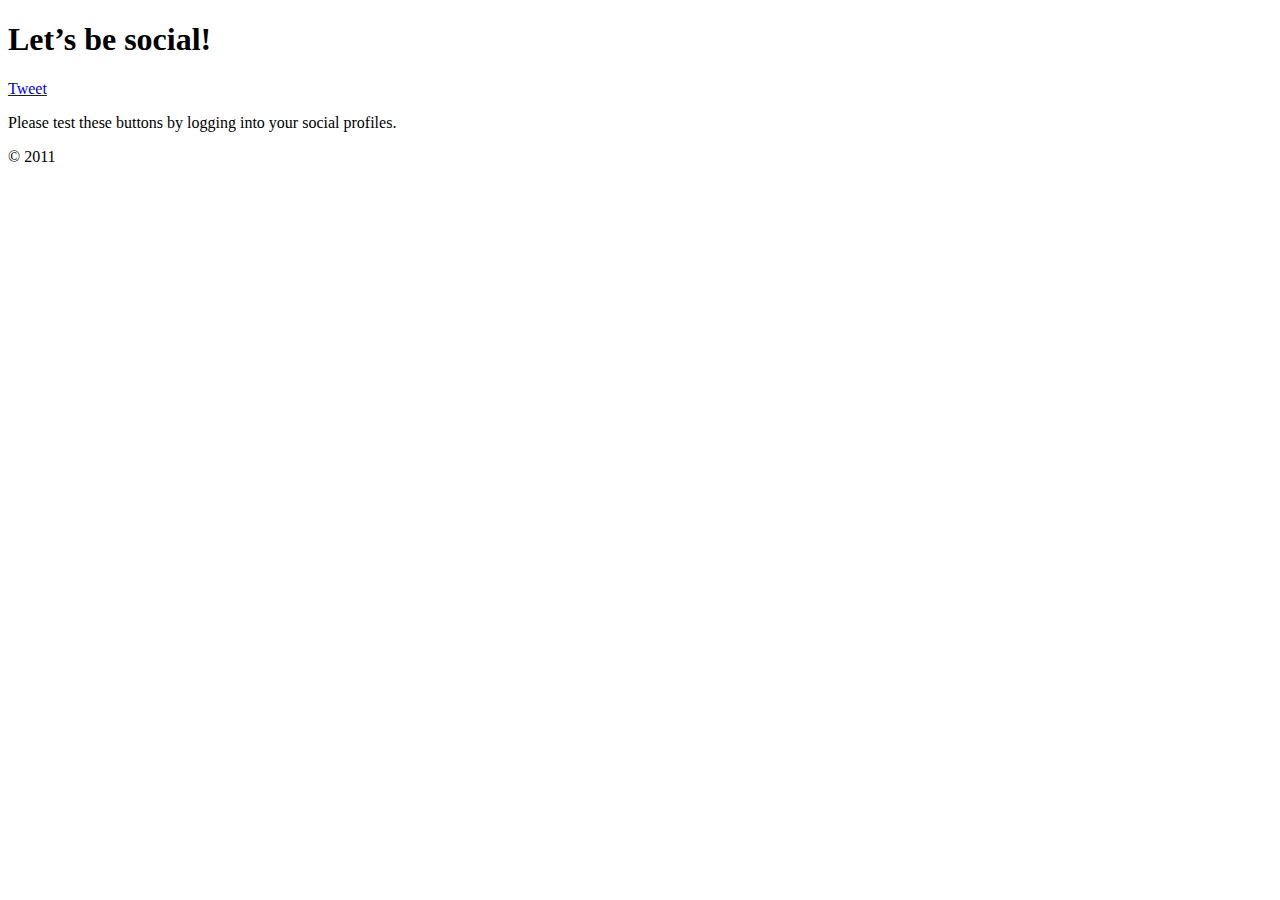
<file: _static/social-buttons.html>
<!DOCTYPE HTML>
<html lang="en">

  <head>
    <meta charset=utf-8>
    <title>A test of social buttons</title>
  </head>

  <body>
    <div id="fb-root"></div>
    <script>
      (function(d, s, id) {
      var js, fjs = d.getElementsByTagName(s)[0];
      if (d.getElementById(id)) {return;}
      js = d.createElement(s); js.id = id;
      js.src = "//connect.facebook.net/en_US/all.js#xfbml=1";
      fjs.parentNode.insertBefore(js, fjs);
      }(document, 'script', 'facebook-jssdk'));
    </script>

    <script type="text/javascript">
      (function() {
      var po = document.createElement('script'); po.type = 'text/javascript'; po.async = true;
      po.src = 'https://apis.google.com/js/plusone.js';
      var s = document.getElementsByTagName('script')[0]; s.parentNode.insertBefore(po, s);
      })();
    </script>

    <div id="container">
      <header>
	<h1>Let&#8217;s be social!</h1>
      </header>
      <article>
	<div class="fb-like" data-send="false" data-layout="box_count" data-width="450" data-show-faces="false"></div>
	<div><a href="https://twitter.com/share" class="twitter-share-button" data-count="vertical" data-via="fenicsproject">Tweet</a><script type="text/javascript" src="//platform.twitter.com/widgets.js"></script></div>
	<div class="g-plusone" data-size="tall"></div>
	  <p>Please test these buttons by logging into your social profiles.</p>
      </article>
      <footer>
	<p>&#169; 2011</p>
      </footer>
    </div>
  </body>
</html>
</file>
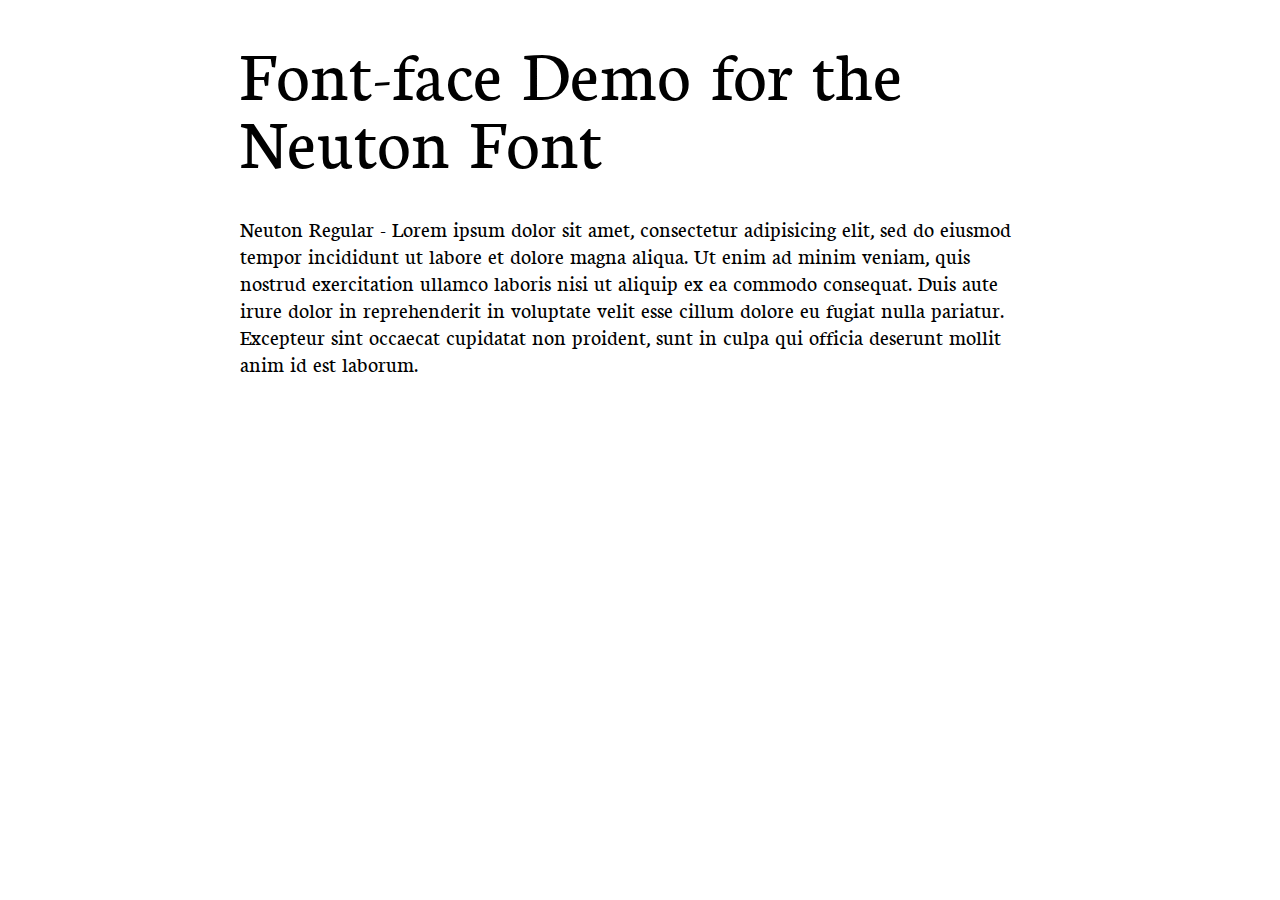
<file: _static/neuton-fontfacekit/demo.html>
<!DOCTYPE html PUBLIC "-//W3C//DTD XHTML 1.0 Strict//EN"
	"http://www.w3.org/TR/xhtml1/DTD/xhtml1-strict.dtd">

<html xmlns="http://www.w3.org/1999/xhtml" xml:lang="en" lang="en">
<head>
	<meta http-equiv="Content-Type" content="text/html; charset=utf-8"/>

	<title>Font Face Demo</title>
	<link rel="stylesheet" href="stylesheet.css" type="text/css" charset="utf-8">
	<style type="text/css" media="screen">
		h1.fontface {font: 60px/68px 'NeutonRegular', Arial, sans-serif;letter-spacing: 0;}

		p.style1 {font: 18px/27px 'NeutonRegular', Arial, sans-serif;}

		#container {
			width: 800px;
			margin-left: auto;
			margin-right: auto;
		}
	</style>
</head>

<body>
	<div id="container">
		<h1 class="fontface">Font-face Demo for the Neuton Font</h1>



	<p class="style1">Neuton Regular - Lorem ipsum dolor sit amet, consectetur adipisicing elit, sed do eiusmod tempor incididunt ut labore et dolore magna aliqua. Ut enim ad minim veniam, quis nostrud exercitation ullamco laboris nisi ut aliquip ex ea commodo consequat. Duis aute irure dolor in reprehenderit in voluptate velit esse cillum dolore eu fugiat nulla pariatur. Excepteur sint occaecat cupidatat non proident, sunt in culpa qui officia deserunt mollit anim id est laborum.</p>

		</div>
</body>
</html>
</file>
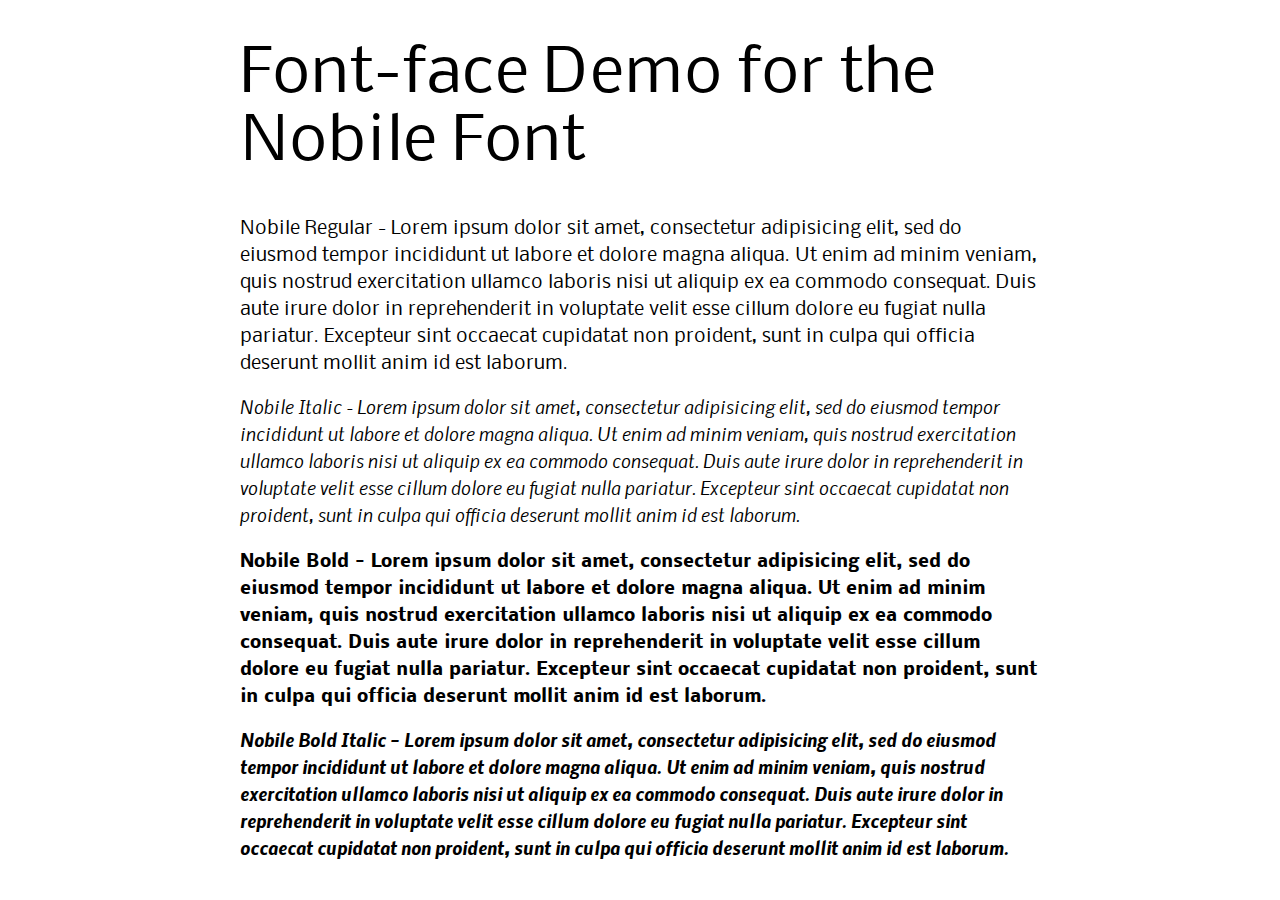
<file: _static/nobile-fontfacekit/demo.html>
<!DOCTYPE html PUBLIC "-//W3C//DTD XHTML 1.0 Strict//EN"
	"http://www.w3.org/TR/xhtml1/DTD/xhtml1-strict.dtd">

<html xmlns="http://www.w3.org/1999/xhtml" xml:lang="en" lang="en">
<head>
	<meta http-equiv="Content-Type" content="text/html; charset=utf-8"/>

	<title>Font Face Demo</title>
	<link rel="stylesheet" href="stylesheet.css" type="text/css" charset="utf-8">
	<style type="text/css" media="screen">
		h1.fontface {font: 60px/68px 'NobileRegular', Arial, sans-serif;letter-spacing: 0;}

		p.style1 {font: 18px/27px 'NobileRegular', Arial, sans-serif;}
		p.style2 {font: 18px/27px 'NobileItalic', Arial, sans-serif;}
		p.style3 {font: 18px/27px 'NobileBold', Arial, sans-serif;}
		p.style4 {font: 18px/27px 'NobileBoldItalic', Arial, sans-serif;}

		#container {
			width: 800px;
			margin-left: auto;
			margin-right: auto;
		}
	</style>
</head>

<body>
	<div id="container">
		<h1 class="fontface">Font-face Demo for the Nobile Font</h1>



	<p class="style1">Nobile Regular - Lorem ipsum dolor sit amet, consectetur adipisicing elit, sed do eiusmod tempor incididunt ut labore et dolore magna aliqua. Ut enim ad minim veniam, quis nostrud exercitation ullamco laboris nisi ut aliquip ex ea commodo consequat. Duis aute irure dolor in reprehenderit in voluptate velit esse cillum dolore eu fugiat nulla pariatur. Excepteur sint occaecat cupidatat non proident, sunt in culpa qui officia deserunt mollit anim id est laborum.</p>



	<p class="style2">Nobile Italic - Lorem ipsum dolor sit amet, consectetur adipisicing elit, sed do eiusmod tempor incididunt ut labore et dolore magna aliqua. Ut enim ad minim veniam, quis nostrud exercitation ullamco laboris nisi ut aliquip ex ea commodo consequat. Duis aute irure dolor in reprehenderit in voluptate velit esse cillum dolore eu fugiat nulla pariatur. Excepteur sint occaecat cupidatat non proident, sunt in culpa qui officia deserunt mollit anim id est laborum.</p>



	<p class="style3">Nobile Bold - Lorem ipsum dolor sit amet, consectetur adipisicing elit, sed do eiusmod tempor incididunt ut labore et dolore magna aliqua. Ut enim ad minim veniam, quis nostrud exercitation ullamco laboris nisi ut aliquip ex ea commodo consequat. Duis aute irure dolor in reprehenderit in voluptate velit esse cillum dolore eu fugiat nulla pariatur. Excepteur sint occaecat cupidatat non proident, sunt in culpa qui officia deserunt mollit anim id est laborum.</p>



	<p class="style4">Nobile Bold Italic - Lorem ipsum dolor sit amet, consectetur adipisicing elit, sed do eiusmod tempor incididunt ut labore et dolore magna aliqua. Ut enim ad minim veniam, quis nostrud exercitation ullamco laboris nisi ut aliquip ex ea commodo consequat. Duis aute irure dolor in reprehenderit in voluptate velit esse cillum dolore eu fugiat nulla pariatur. Excepteur sint occaecat cupidatat non proident, sunt in culpa qui officia deserunt mollit anim id est laborum.</p>

		</div>
</body>
</html>
</file>
<file: _static/neuton-fontfacekit/stylesheet.css>
/* Generated by Font Squirrel (http://www.fontsquirrel.com) on June 12, 2011 05:33:46 AM America/New_York */



@font-face {
    font-family: 'NeutonRegular';
    src: url('Neuton-webfont.eot');
    src: url('Neuton-webfont.eot?#iefix') format('embedded-opentype'),
         url('Neuton-webfont.woff') format('woff'),
         url('Neuton-webfont.ttf') format('truetype'),
         url('Neuton-webfont.svg#NeutonRegular') format('svg');
    font-weight: normal;
    font-style: normal;

}
</file>
<file: _static/nobile-fontfacekit/stylesheet.css>
/* Generated by Font Squirrel (http://www.fontsquirrel.com) on June 12, 2011 05:30:25 AM America/New_York */



@font-face {
    font-family: 'NobileRegular';
    src: url('nobile-webfont.eot');
    src: url('nobile-webfont.eot?#iefix') format('embedded-opentype'),
         url('nobile-webfont.woff') format('woff'),
         url('nobile-webfont.ttf') format('truetype'),
         url('nobile-webfont.svg#NobileRegular') format('svg');
    font-weight: normal;
    font-style: normal;

}

@font-face {
    font-family: 'NobileItalic';
    src: url('nobile_italic-webfont.eot');
    src: url('nobile_italic-webfont.eot?#iefix') format('embedded-opentype'),
         url('nobile_italic-webfont.woff') format('woff'),
         url('nobile_italic-webfont.ttf') format('truetype'),
         url('nobile_italic-webfont.svg#NobileItalic') format('svg');
    font-weight: normal;
    font-style: normal;

}

@font-face {
    font-family: 'NobileBold';
    src: url('nobile_bold-webfont.eot');
    src: url('nobile_bold-webfont.eot?#iefix') format('embedded-opentype'),
         url('nobile_bold-webfont.woff') format('woff'),
         url('nobile_bold-webfont.ttf') format('truetype'),
         url('nobile_bold-webfont.svg#NobileBold') format('svg');
    font-weight: normal;
    font-style: normal;

}

@font-face {
    font-family: 'NobileBoldItalic';
    src: url('nobile_bold_italic-webfont.eot');
    src: url('nobile_bold_italic-webfont.eot?#iefix') format('embedded-opentype'),
         url('nobile_bold_italic-webfont.woff') format('woff'),
         url('nobile_bold_italic-webfont.ttf') format('truetype'),
         url('nobile_bold_italic-webfont.svg#NobileBoldItalic') format('svg');
    font-weight: normal;
    font-style: normal;

}
</file>
